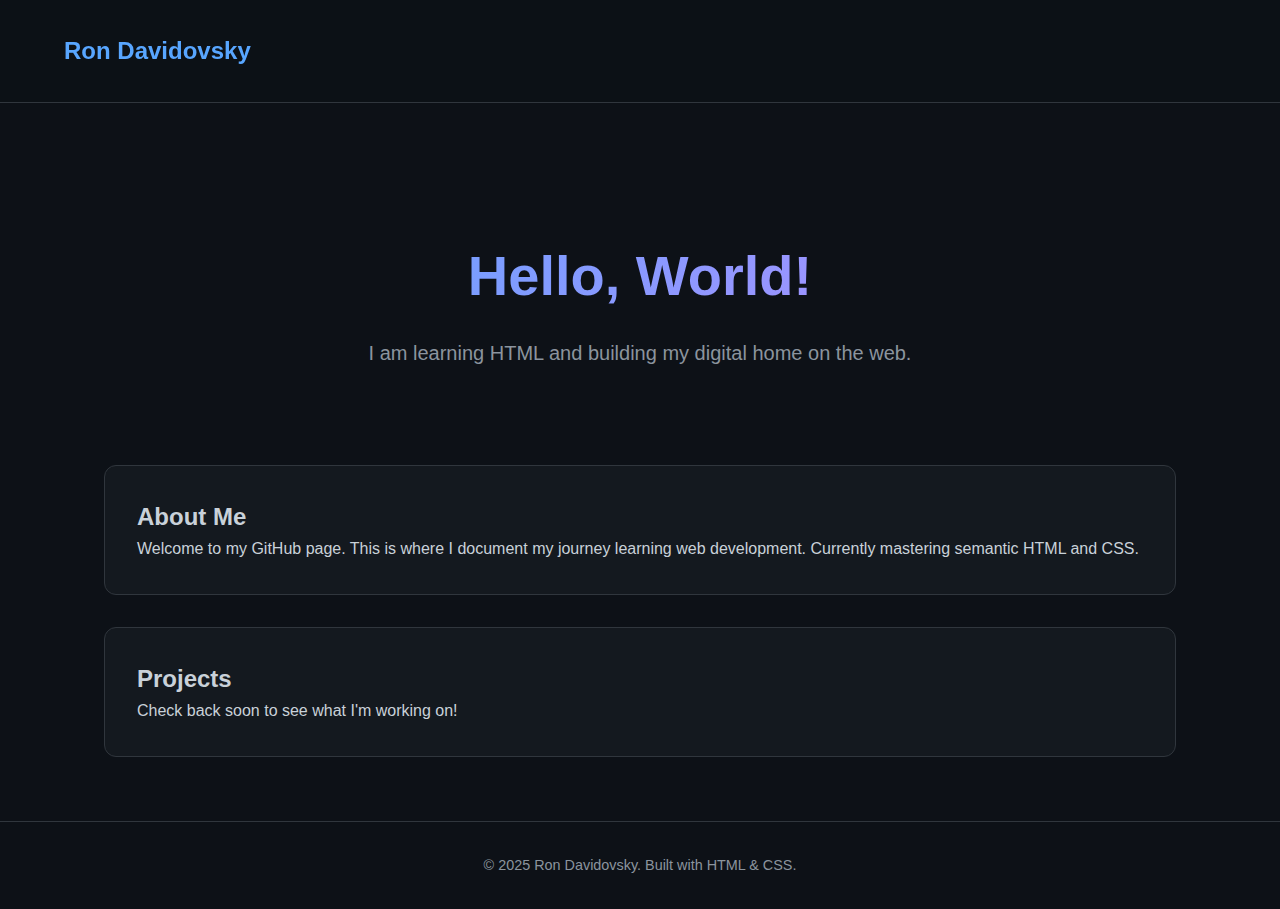
<file: index.html>
<!DOCTYPE html>
<html lang="en">

<head>
  <meta charset="UTF-8">
  <meta name="viewport" content="width=device-width, initial-scale=1.0">
  <title>Ron Davidovsky | Personal Portfolio</title>
  <link rel="stylesheet" href="styles.css">
</head>

<body>
  <header>
    <a href="#" class="logo">Ron Davidovsky</a>
    <nav>
      <!-- Navigation links can go here later -->
    </nav>
  </header>

  <main>
    <section class="hero">
      <h1>Hello, World!</h1>
      <p>I am learning HTML and building my digital home on the web.</p>
    </section>

    <section class="card">
      <h2>About Me</h2>
      <p>Welcome to my GitHub page. This is where I document my journey learning web development. Currently mastering
        semantic HTML and CSS.</p>
    </section>

    <section class="card">
      <h2>Projects</h2>
      <p>Check back soon to see what I'm working on!</p>
    </section>
  </main>

  <footer>
    <p>&copy; 2025 Ron Davidovsky. Built with HTML & CSS.</p>
  </footer>
</body>

</html>
</file>
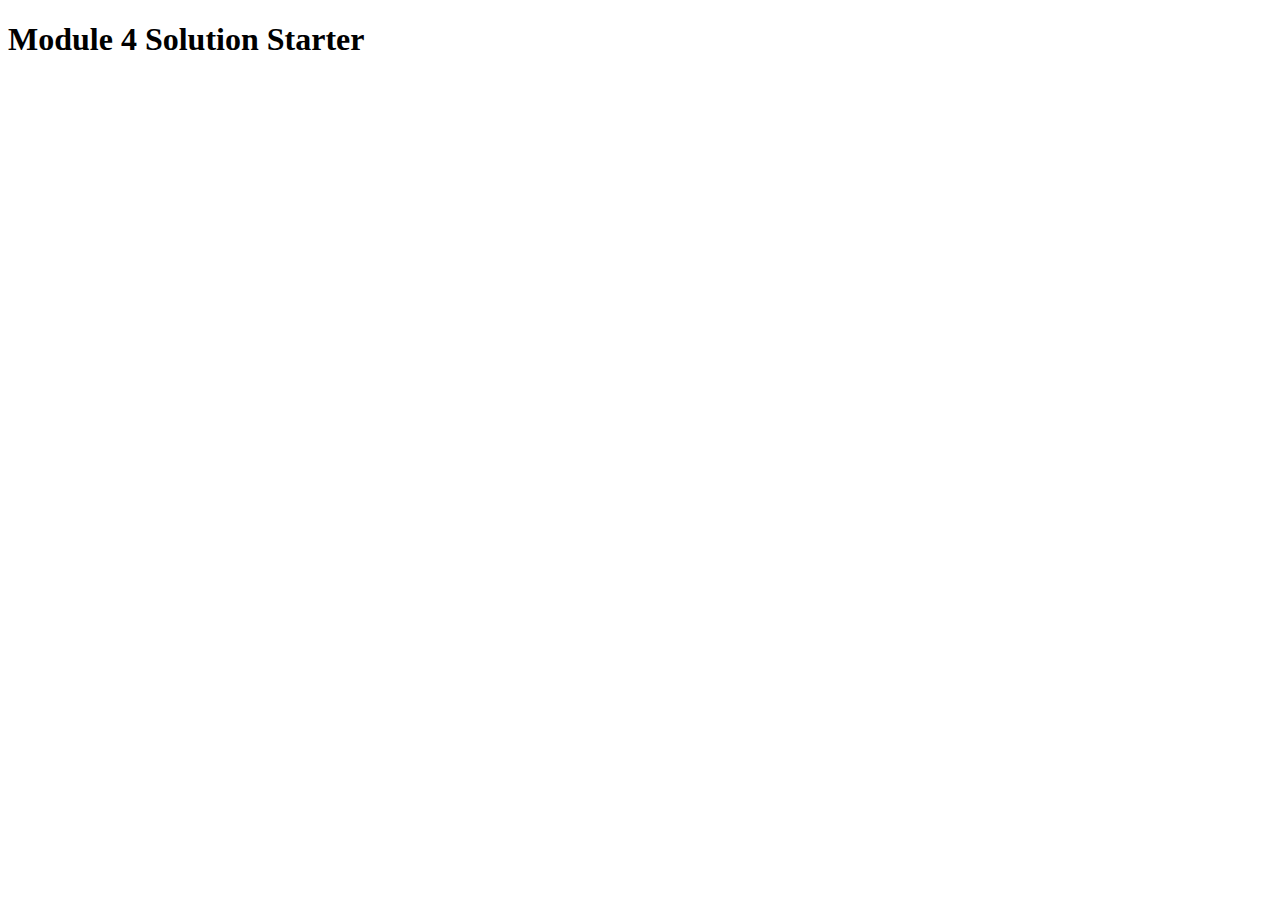
<file: Coursera-JS-Module4_Solution/index.html>
<!DOCTYPE html>
<html>
<head>
  <meta charset="utf-8">
  <title>Module 4 Solution Starter</title>
  <script>
    var names = []; // DO NOT REMOVE
  </script>
  <script src="SpeakHello.js"></script>
  <script src="SpeakGoodBye.js"></script>
  <script src="script.js"></script>
</head>
<body>
  <h1>Module 4 Solution Starter</h1>
</body>
</html>
</file>
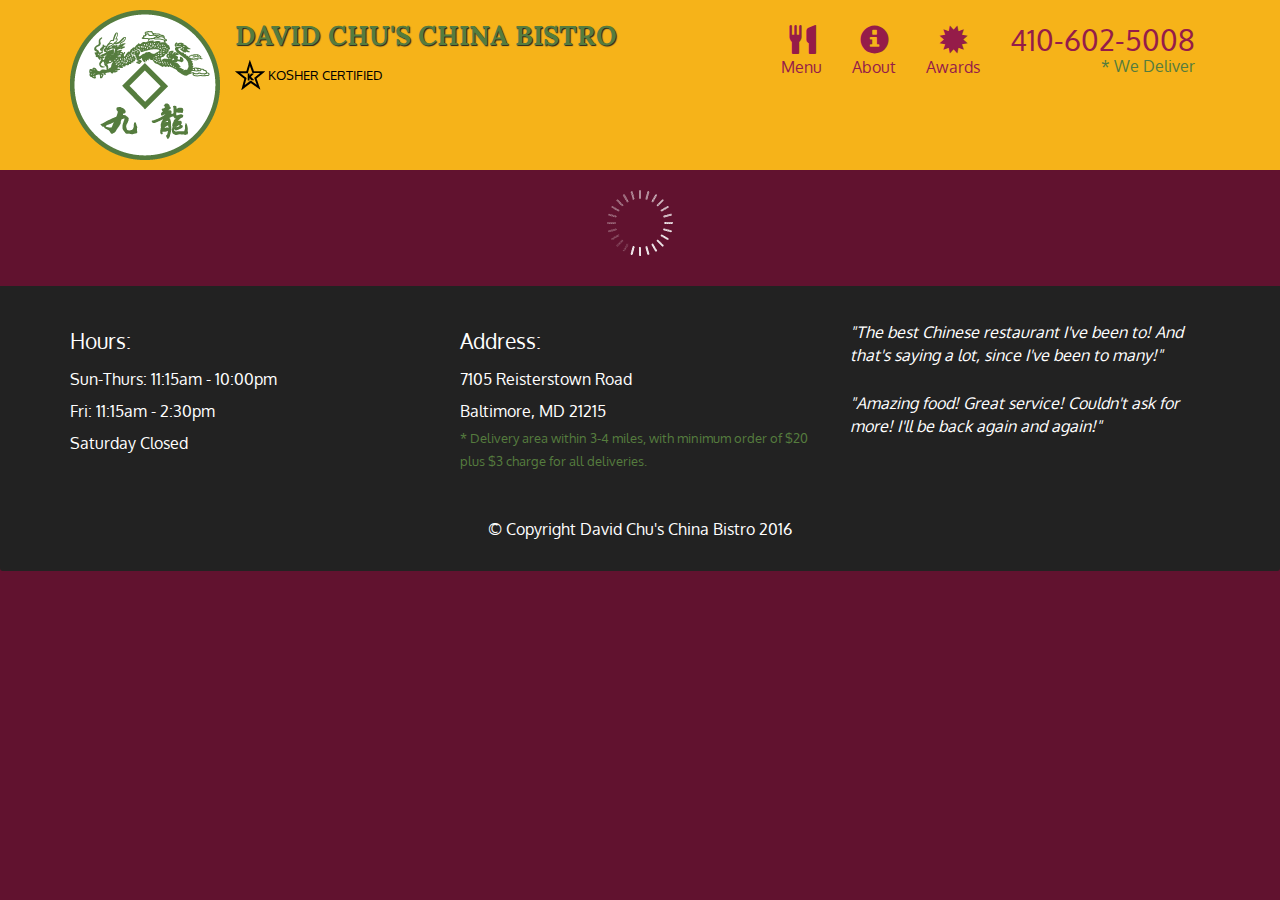
<file: Coursera-JS-Module5_Solution/index.html>
<!doctype html>
<html lang="en">
  <head>
    <meta charset="utf-8">
    <meta http-equiv="X-UA-Compatible" content="IE=edge">
    <meta name="viewport" content="width=device-width, initial-scale=1">
    <title>David Chu's China Bistro</title>
    <link rel="stylesheet" href="css/bootstrap.min.css">
    <link rel="stylesheet" href="css/styles.css">
    <link href='https://fonts.googleapis.com/css?family=Oxygen:400,300,700' rel='stylesheet' type='text/css'>
    <link href='https://fonts.googleapis.com/css?family=Lora' rel='stylesheet' type='text/css'>
  </head>
<body>
  <header>
    <nav id="header-nav" class="navbar navbar-default">
      <div class="container">
        <div class="navbar-header">
          <a href="index.html" class="pull-left visible-md visible-lg">
            <div id="logo-img" alt="Logo image"></div>
          </a>

          <div class="navbar-brand">
            <a href="index.html"><h1>David Chu's China Bistro</h1></a>
            <p>
              <img src="images/star-k-logo.png" alt="Kosher certification">
              <span>Kosher Certified</span>
            </p>
          </div>

          <button id="navbarToggle" type="button" class="navbar-toggle collapsed" data-toggle="collapse" data-target="#collapsable-nav" aria-expanded="false">
            <span class="sr-only">Toggle navigation</span>
            <span class="icon-bar"></span>
            <span class="icon-bar"></span>
            <span class="icon-bar"></span>
          </button>
        </div>
        
        <div id="collapsable-nav" class="collapse navbar-collapse">
           <ul id="nav-list" class="nav navbar-nav navbar-right">
            <li id="navHomeButton" class="visible-xs active">
              <a href="index.html">
                <span class="glyphicon glyphicon-home"></span> Home</a>
            </li>
            <li id="navMenuButton">
              <a href="#" onclick="$dc.loadMenuCategories();">
                <span class="glyphicon glyphicon-cutlery"></span><br class="hidden-xs"> Menu</a>
            </li>
            <li>
              <a href="#">
                <span class="glyphicon glyphicon-info-sign"></span><br class="hidden-xs"> About</a>
            </li>
            <li>
              <a href="#">
                <span class="glyphicon glyphicon-certificate"></span><br class="hidden-xs"> Awards</a>
            </li>
            <li id="phone" class="hidden-xs">
              <a href="tel:410-602-5008">
                <span>410-602-5008</span></a><div>* We Deliver</div>
            </li>
          </ul><!-- #nav-list -->
        </div><!-- .collapse .navbar-collapse -->
      </div><!-- .container -->
    </nav><!-- #header-nav -->
  </header>

  <div id="call-btn" class="visible-xs">
    <a class="btn" href="tel:410-602-5008">
    <span class="glyphicon glyphicon-earphone"></span>
    410-602-5008
    </a>
  </div>
  <div id="xs-deliver" class="text-center visible-xs">* We Deliver</div>

  <div id="main-content" class="container"></div>

  <footer class="panel-footer">
    <div class="container">
      <div class="row">
        <section id="hours" class="col-sm-4">
          <span>Hours:</span><br>
          Sun-Thurs: 11:15am - 10:00pm<br>
          Fri: 11:15am - 2:30pm<br>
          Saturday Closed
          <hr class="visible-xs">
        </section>
        <section id="address" class="col-sm-4">
          <span>Address:</span><br>
          7105 Reisterstown Road<br>
          Baltimore, MD 21215
          <p>* Delivery area within 3-4 miles, with minimum order of $20 plus $3 charge for all deliveries.</p>
          <hr class="visible-xs">
        </section>
        <section id="testimonials" class="col-sm-4">
          <p>"The best Chinese restaurant I've been to! And that's saying a lot, since I've been to many!"</p>
          <p>"Amazing food! Great service! Couldn't ask for more! I'll be back again and again!"</p>
        </section>
      </div>
      <div class="text-center">&copy; Copyright David Chu's China Bistro 2016</div>
    </div>
  </footer>

  <!-- jQuery (Bootstrap JS plugins depend on it) -->
  <script src="js/jquery-2.1.4.min.js"></script>
  <script src="js/bootstrap.min.js"></script>
  <script src="js/ajax-utils.js"></script>
  <script src="js/script.js"></script>
</body>
</html>
</file>
<file: Coursera-JS-Module5_Solution/css/styles.css>
body {
  font-size: 16px;
  color: #fff;
  background-color: #61122f;
  font-family: 'Oxygen', sans-serif;
}

/** HEADER **/
#header-nav {
  background-color: #f6b319;
  border-radius: 0;
  border: 0;
}

#logo-img {
  background: url('../images/restaurant-logo_large.png') no-repeat;
  width: 150px;
  height: 150px;
  margin: 10px 15px 10px 0;
}

.navbar-brand {
  padding-top: 25px;
}
.navbar-brand h1 { /* Restaurant name */
  font-family: 'Lora', serif;
  color: #557c3e;
  font-size: 1.5em;
  text-transform: uppercase;
  font-weight: bold;
  text-shadow: 1px 1px 1px #222;
  margin-top: 0;
  margin-bottom: 0;
  line-height: .75;
}
.navbar-brand a:hover, .navbar-brand a:focus {
  text-decoration: none;
}
.navbar-brand p { /* Kosher cert */
  color: #000;
  text-transform: uppercase;
  font-size: .7em;
  margin-top: 15px;
}
.navbar-brand p span { /* Star-K */
  vertical-align: middle;
}

#nav-list {
  margin-top: 10px;
}
#nav-list a {
  color: #951C49;
  text-align: center;
}
#nav-list a:hover {
  background: #E7E7E7;
}
#nav-list a span {
  font-size: 1.8em;
}

#phone {
  margin-top: 5px;
}
#phone a { /* Phone number */
  text-align: right;
  padding-bottom: 0;
}
#phone div { /* We Deliver */
  color: #557c3e;
  text-align: right;
  padding-right: 15px;
}

.navbar-header button.navbar-toggle, .navbar-header .icon-bar {
  border: 1px solid #61122f;
}
.navbar-header button.navbar-toggle {
  clear: both;
  margin-top: -30px;
}
/* END HEADER */

/* FOOTER */
.panel-footer {
  margin-top: 30px;
  padding-top: 35px;
  padding-bottom: 30px;
  background-color: #222;
  border-top: 0;
}
.panel-footer div.row {
  margin-bottom: 35px;
}
#hours, #address {
  line-height: 2;
}
#hours > span, #address > span {
  font-size: 1.3em;
}
#address p {
  color: #557c3e;
  font-size: .8em;
  line-height: 1.8;
}
#testimonials {
  font-style: italic;
}
#testimonials p:nth-child(2) {
  margin-top: 25px;
}
/* END FOOTER */



/* HOME PAGE */
.container .jumbotron {
  box-shadow: 0 0 50px #3F0C1F;
  border: 2px solid #3F0C1F;
}

#menu-tile, #specials-tile, #map-tile {
  height: 250px;
  width: 100%;
  margin-bottom: 15px;
  position: relative;
  border: 2px solid #3F0C1F;
  overflow: hidden;
}
#menu-tile:hover, #specials-tile:hover, #map-tile:hover {
  box-shadow: 0 1px 5px 1px #cccccc;
}
#menu-tile {
  background: url('../images/menu-tile.jpg') no-repeat;
  background-position: center;
}
#specials-tile {
  background: url('../images/specials-tile.jpg') no-repeat;
  background-position: center;
}
#menu-tile span, #specials-tile span, #map-tile span {
  position: absolute;
  bottom: 0;
  right: 0;
  width: 100%;
  text-align: center;
  font-size: 1.6em;
  text-transform: uppercase;
  background-color: #000;
  color: #fff;
  opacity: .8;
}
/* END HOME PAGE */

/* MENU CATEGORIES PAGE */
.category-tile { 
  position: relative;
  border: 2px solid #3F0C1F;
  overflow: hidden;
  width: 200px;
  height: 200px;
  margin: 0 auto 15px;
}
.category-tile span {
  position: absolute;
  bottom: 0;
  right: 0;
  width: 100%;
  text-align: center;
  font-size: 1.2em;
  text-transform: uppercase;
  background-color: #000;
  color: #fff;
  opacity: .8;
}
.category-tile:hover {
  box-shadow: 0 1px 5px 1px #cccccc;
}

#menu-categories-title + div {
  margin-bottom: 50px;
}
/* END MENU CATEGORIES PAGE */

/* SINGLE CATEGORY PAGE */
.menu-item-tile {
  margin-bottom: 25px;
}
.menu-item-tile hr {
  width: 80%;
}
.menu-item-tile .menu-item-price {
  font-size: 1.1em;
  text-align: right;
  margin-top: -15px;
  margin-right: -15px;
}
.menu-item-tile .menu-item-price span {
  font-size: .6em;
}
.menu-item-photo {
  position: relative;
  border: 2px solid #3F0C1F; 
  overflow: hidden;
  padding: 0;
  margin-right: -15px;
  margin-left: auto;
  margin-bottom: 20px;
  max-width: 250px;
}
.menu-item-photo div {
  position: absolute;
  bottom: 0;
  right: 0;
  width: 80px;
  background-color: #557c3e;
  text-align: center;
}
.menu-item-description {
  padding-right: 30px;
}
h3.menu-item-title {
  margin: 0 0 10px;
}
.menu-item-details {
  font-size: .9em;
  font-style: italic;
}
/* END SINGLE CATEGORY PAGE */


/********** Large devices only **********/
@media (min-width: 1200px) {
  .container .jumbotron {
    background: url('../images/jumbotron_1200.jpg') no-repeat;
    height: 675px;
  }
}

/********** Medium devices only **********/
@media (min-width: 992px) and (max-width: 1199px) {
  /* Header */
  #logo-img {
    background: url('../images/restaurant-logo_medium.png') no-repeat;
    width: 100px;
    height: 100px;
    margin: 5px 5px 5px 0;
  }
  /* End Header */

  /* Home Page */
  .container .jumbotron {
    background: url('../images/jumbotron_992.jpg') no-repeat;
    height: 558px;
  }
  /* End Home Page */
}

/********** Small devices only **********/
@media (min-width: 768px) and (max-width: 991px) {
  /* Home Page */
  .container .jumbotron {
    background: url('../images/jumbotron_768.jpg') no-repeat;
    height: 432px;
  }
  /* End Home Page */
}

/********** Extra small devices only **********/
@media (max-width: 767px) {
  /* Header */
  .navbar-brand {
    padding-top: 10px;
    height: 80px;
  }
  .navbar-brand h1 { /* Restaurant name */
    padding-top: 10px;
    font-size: 5vw; /* 1vw = 1% of viewport width */
  }
  .navbar-brand p { /* Kosher cert */
    font-size: .6em;
    margin-top: 12px;
  }
  .navbar-brand p img { /* Star-K */
    height: 20px;
  }

  #collapsable-nav a { /* Collapsed nav menu text */
    font-size: 1.2em;
  }
  #collapsable-nav a span { /* Collapsed nav menu glyph */
    font-size: 1em;
    margin-right: 5px;
  }

  #call-btn > a {
    font-size: 1.5em;
    display: block;
    margin: 0 20px;
    padding: 10px;
    border: 2px solid #fff;
    background-color: #f6b319;
    color: #951c49;
  }
  #xs-deliver {
    margin-top: 5px;
    font-size: .7em;
    letter-spacing: .1em;
    text-transform: uppercase;
  }
  /* End Header */

  /* Footer */
  .panel-footer section {
    margin-bottom: 30px;
    text-align: center;
  }
  .panel-footer section:nth-child(3) {
    margin-bottom: 0; /* margin already exists on the whole row */
  }
  .panel-footer section hr {
    width: 50%;
  }
  /* End Footer */

  /* Home Page */
  .container .jumbotron {
    margin-top: 30px;
    padding: 0;
  }
  #menu-tile, #specials-tile {
    width: 360px;
    margin: 0 auto 15px;
  }

  .menu-item-photo {
    margin-right: auto;
  }
  .menu-item-tile .menu-item-price {
    text-align: center;
  }
  .menu-item-description {
    text-align: center;;
  }
}


/********** Super extra small devices Only :-) (e.g., iPhone 4) **********/
@media (max-width: 479px) {
  /* Header */
  .navbar-brand h1 { /* Restaurant name */
    padding-top: 5px;
    font-size: 6vw;
  }
  /* End Header */
  
  /* Home page */
  #menu-tile, #specials-tile {
    width: 280px;
    margin: 0 auto 15px;
  }

  .col-xxs-12 {
    position: relative;
    min-height: 1px;
    padding-right: 15px;
    padding-left: 15px;
    float: left;
    width: 100%;
  }
}
</file>
<file: styles.css>
/* Base Reset and Typography */
:root {
  --bg-color: #0d1117;
  --text-color: #c9d1d9;
  --accent-color: #58a6ff;
  --card-bg: rgba(22, 27, 34, 0.8);
  --border-color: #30363d;
  --font-main: -apple-system, BlinkMacSystemFont, "Segoe UI", Roboto, Oxygen, Ubuntu, Cantarell, "Open Sans", "Helvetica Neue", sans-serif;
}

* {
  margin: 0;
  padding: 0;
  box-sizing: border-box;
}

body {
  font-family: var(--font-main);
  background-color: var(--bg-color);
  color: var(--text-color);
  line-height: 1.6;
  min-height: 100vh;
  display: flex;
  flex-direction: column;
}

/* Layout */
header {
  padding: 2rem 5%;
  border-bottom: 1px solid var(--border-color);
  display: flex;
  justify-content: space-between;
  align-items: center;
  backdrop-filter: blur(10px);
  background-color: rgba(13, 17, 23, 0.7);
  position: sticky;
  top: 0;
  z-index: 100;
}

.logo {
  font-size: 1.5rem;
  font-weight: bold;
  color: var(--accent-color);
  text-decoration: none;
}

main {
  flex: 1;
  padding: 4rem 5%;
  max-width: 1200px;
  margin: 0 auto;
  width: 100%;
}

footer {
  text-align: center;
  padding: 2rem;
  font-size: 0.9rem;
  color: #8b949e;
  border-top: 1px solid var(--border-color);
}

/* Sections */
.hero {
  text-align: center;
  padding: 4rem 0;
  animation: fadeIn 1s ease-out;
}

.hero h1 {
  font-size: 3.5rem;
  margin-bottom: 1rem;
  background: linear-gradient(120deg, var(--accent-color), #bc8cff);
  -webkit-background-clip: text;
  -webkit-text-fill-color: transparent;
}

.hero p {
  font-size: 1.25rem;
  max-width: 600px;
  margin: 0 auto;
  color: #8b949e;
}

/* Cards / Glassmorphism */
.card {
  background: var(--card-bg);
  border: 1px solid var(--border-color);
  border-radius: 12px;
  padding: 2rem;
  margin-top: 2rem;
  transition: transform 0.2s ease, border-color 0.2s ease;
}

.card:hover {
  transform: translateY(-5px);
  border-color: var(--accent-color);
}

/* Animations */
@keyframes fadeIn {
  from { opacity: 0; transform: translateY(20px); }
  to { opacity: 1; transform: translateY(0); }
}

/* Mobile Responsive */
@media (max-width: 768px) {
  .hero h1 {
    font-size: 2.5rem;
  }
}
</file>
